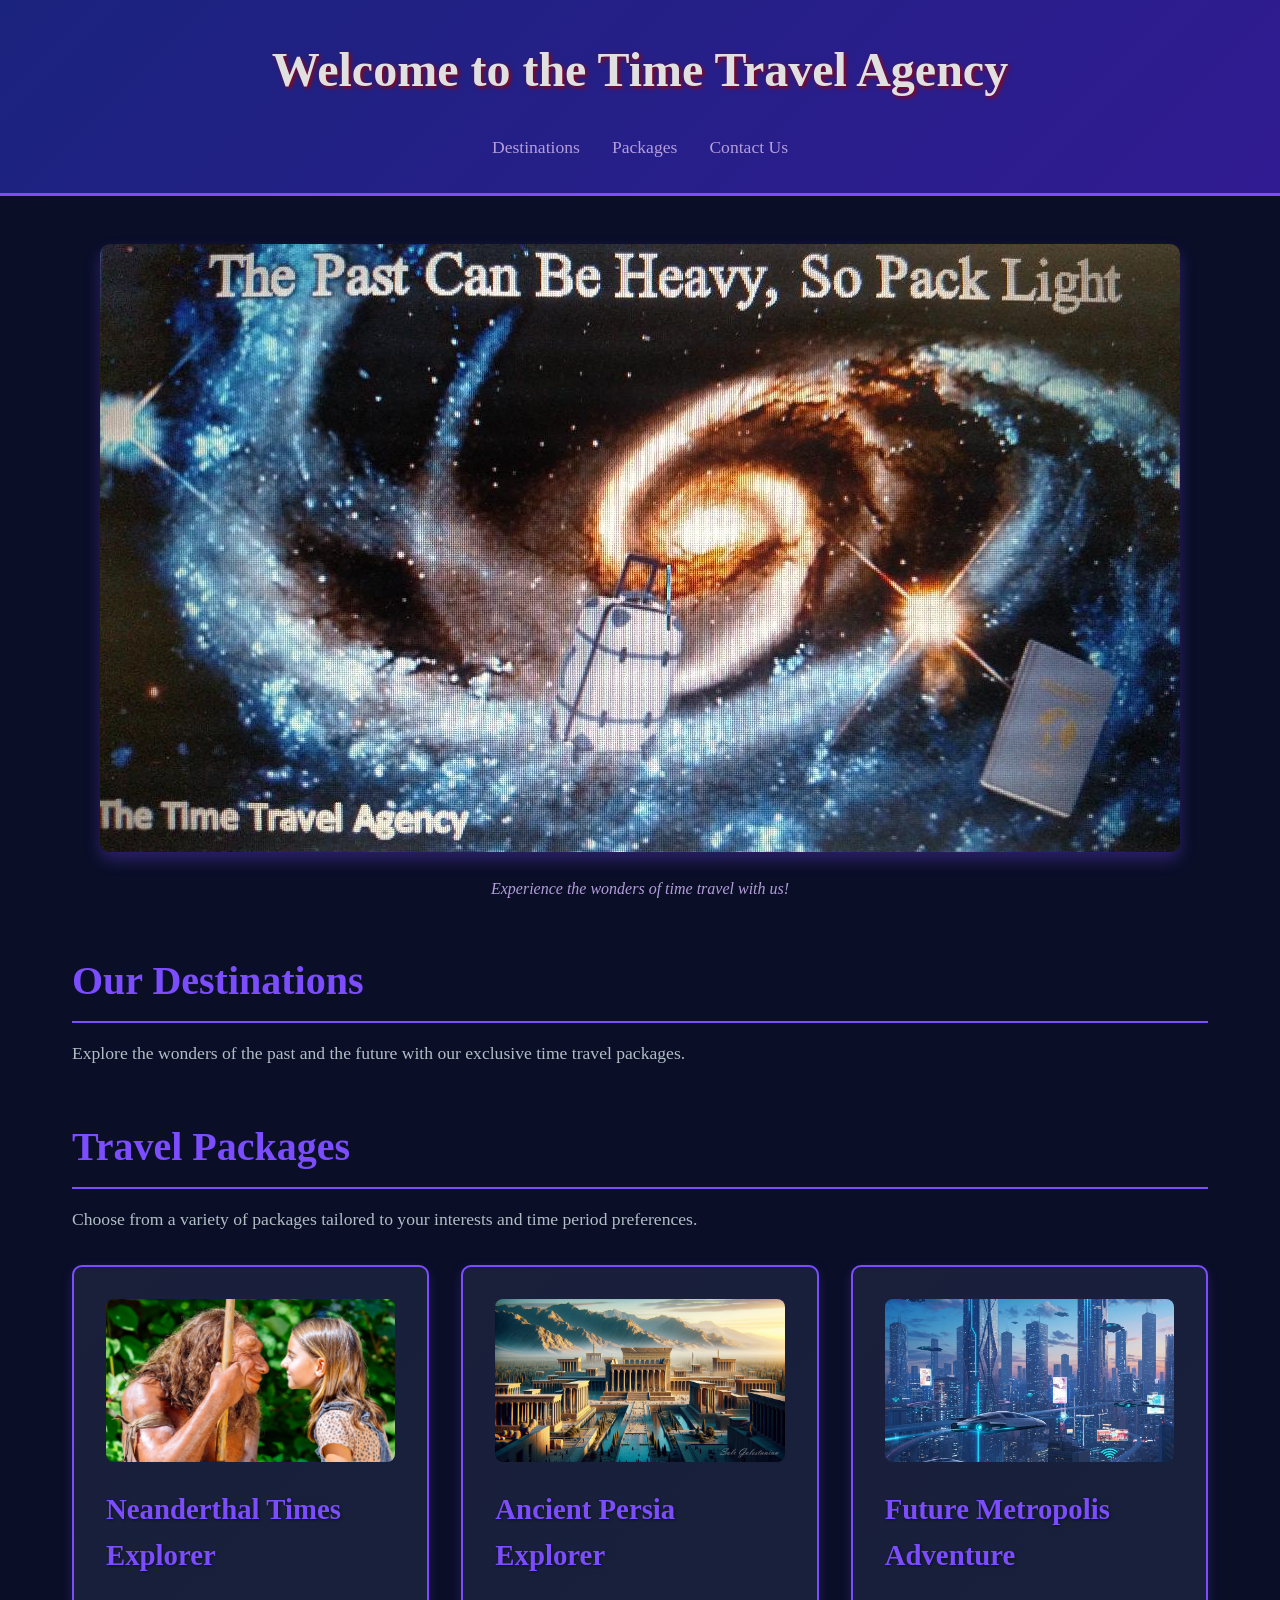
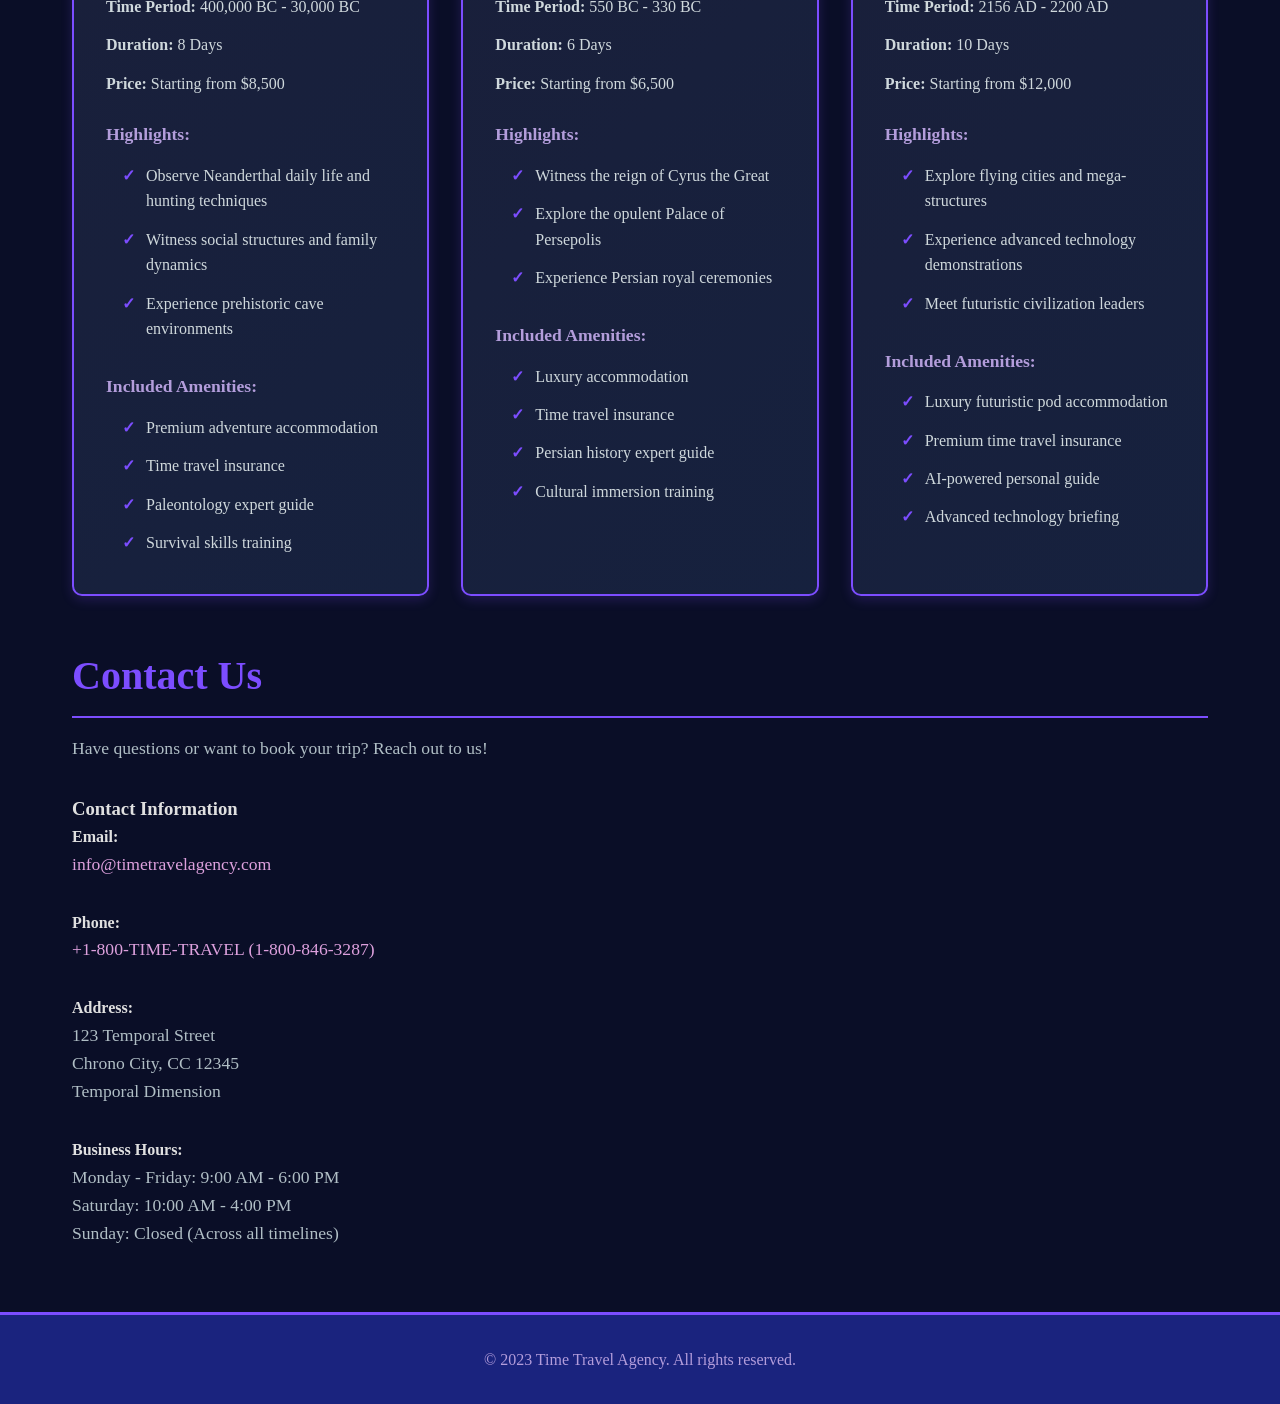
<file: index.html>
<!DOCTYPE html>
<html lang="en">

<head>
    <meta charset="UTF-8">
    <meta name="viewport" content="width=device-width, initial-scale=1.0">
    <title>Time Travel Agency</title>
    <link rel="stylesheet" href="styles.css">
</head>

<body>
    <header>
        <h1>Welcome to the Time Travel Agency</h1>
        <nav>
            <ul>
                <li><a href="#destinations">Destinations</a></li>
                <li><a href="#packages">Packages</a></li>
                <li><a href="#contact">Contact Us</a></li>
            </ul>
        </nav>
    </header>

    <main>

        <figure>
            <img src="travel.jpg" alt="Time Travel Image">
            <figcaption>Experience the wonders of time travel with us!</figcaption>
        </figure>
        <section id="destinations">
            <h2>Our Destinations</h2>
            <p>Explore the wonders of the past and the future with our exclusive time travel packages.</p>

        </section>

        <section id="packages">
            <h2>Travel Packages</h2>
            <p>Choose from a variety of packages tailored to your interests and time period preferences.</p>
            <div class="packages-container">
                <div class="package-card">
                    <img src="neanderthal.jpg" alt="Neanderthal Times Explorer">
                    <h3>Neanderthal Times Explorer</h3>
                    <p class="time-period"><strong>Time Period:</strong> 400,000 BC - 30,000 BC</p>
                    <p class="duration"><strong>Duration:</strong> 8 Days</p>
                    <p class="price"><strong>Price:</strong> Starting from $8,500</p>
                    <h4>Highlights:</h4>
                    <ul>
                        <li>Observe Neanderthal daily life and hunting techniques</li>
                        <li>Witness social structures and family dynamics</li>
                        <li>Experience prehistoric cave environments</li>
                    </ul>
                    <h4>Included Amenities:</h4>
                    <ul>
                        <li>Premium adventure accommodation</li>
                        <li>Time travel insurance</li>
                        <li>Paleontology expert guide</li>
                        <li>Survival skills training</li>
                    </ul>
                </div>

                <div class="package-card">
                    <img src="perspolis.jpg" alt="Ancient Persia Explorer">
                    <h3>Ancient Persia Explorer</h3>
                    <p class="time-period"><strong>Time Period:</strong> 550 BC - 330 BC</p>
                    <p class="duration"><strong>Duration:</strong> 6 Days</p>
                    <p class="price"><strong>Price:</strong> Starting from $6,500</p>
                    <h4>Highlights:</h4>
                    <ul>
                        <li>Witness the reign of Cyrus the Great</li>
                        <li>Explore the opulent Palace of Persepolis</li>
                        <li>Experience Persian royal ceremonies</li>
                    </ul>
                    <h4>Included Amenities:</h4>
                    <ul>
                        <li>Luxury accommodation</li>
                        <li>Time travel insurance</li>
                        <li>Persian history expert guide</li>
                        <li>Cultural immersion training</li>
                    </ul>
                </div>

                <div class="package-card">
                    <img src="future.jpg" alt="Future Metropolis Adventure">
                    <h3>Future Metropolis Adventure</h3>
                    <p class="time-period"><strong>Time Period:</strong> 2156 AD - 2200 AD</p>
                    <p class="duration"><strong>Duration:</strong> 10 Days</p>
                    <p class="price"><strong>Price:</strong> Starting from $12,000</p>
                    <h4>Highlights:</h4>
                    <ul>
                        <li>Explore flying cities and mega-structures</li>
                        <li>Experience advanced technology demonstrations</li>
                        <li>Meet futuristic civilization leaders</li>
                    </ul>
                    <h4>Included Amenities:</h4>
                    <ul>
                        <li>Luxury futuristic pod accommodation</li>
                        <li>Premium time travel insurance</li>
                        <li>AI-powered personal guide</li>
                        <li>Advanced technology briefing</li>
                    </ul>
                </div>

            </div>
        </section>

        <section id="contact">
            <h2>Contact Us</h2>
            <p>Have questions or want to book your trip? Reach out to us!</p>
            <div class="contact-container">
                <div class="contact-info">
                    <h3>Contact Information</h3>
                    <div class="info-item">
                        <h4>Email:</h4>
                        <p><a href="mailto:info@timetravelagency.com">info@timetravelagency.com</a></p>
                    </div>
                    <div class="info-item">
                        <h4>Phone:</h4>
                        <p><a href="tel:+1-800-TIME-TRAVEL">+1-800-TIME-TRAVEL (1-800-846-3287)</a></p>
                    </div>
                    <div class="info-item">
                        <h4>Address:</h4>
                        <p>123 Temporal Street<br>Chrono City, CC 12345<br>Temporal Dimension</p>
                    </div>
                    <div class="info-item">
                        <h4>Business Hours:</h4>
                        <p>Monday - Friday: 9:00 AM - 6:00 PM<br>Saturday: 10:00 AM - 4:00 PM<br>Sunday: Closed (Across
                            all timelines)</p>
                    </div>
                </div>
            </div>
        </section>
    </main>

    <footer>
        <p>&copy; 2023 Time Travel Agency. All rights reserved.</p>
    </footer>
</body>

</html>
</file>
<file: styles.css>
* {
    margin: 0;
    padding: 0;
    box-sizing: border-box;
}

body {
    font-family: 'Georgia', serif;
    background-color: #0a0e27;
    color: #e0e0e0;
    line-height: 1.6;
}

header {
    background: linear-gradient(135deg, #1a237e 0%, #311b92 100%);
    padding: 2rem 0;
    text-align: center;
    border-bottom: 3px solid #7c4dff;
}

header h1 {
    font-size: 3rem;
    margin-bottom: 1.5rem;
    text-shadow: 2px 2px 4px rgba(158, 1, 1, 0.897);
}

nav ul {
    list-style: none;
    display: flex;
    justify-content: center;
    gap: 2rem;
    flex-wrap: wrap;
}

nav a {
    color: #b39ddb;
    text-decoration: none;
    font-size: 1.1rem;
    transition: color 0.3s ease;
}

nav a:hover {
    color: #7c4dff;
    text-decoration: underline;
}

main {
    max-width: 1200px;
    margin: 3rem auto;
    padding: 0 2rem;
}

figure {
    text-align: center;
    margin-bottom: 3rem;
}

figure img {
    max-width: 100%;
    height: auto;
    border-radius: 10px;
    box-shadow: 0 8px 16px rgba(124, 77, 255, 0.3);
}

figcaption {
    margin-top: 1rem;
    color: #b39ddb;
    font-style: italic;
}

section {
    margin: 3rem 0;
}

section h2 {
    font-size: 2.5rem;
    margin-bottom: 1rem;
    color: #7c4dff;
    border-bottom: 2px solid #7c4dff;
    padding-bottom: 0.5rem;
}

section p {
    font-size: 1.1rem;
    margin-bottom: 2rem;
    color: #b0bec5;
}

/* Packages Section */
.packages-container {
    display: grid;
    grid-template-columns: repeat(auto-fit, minmax(300px, 1fr));
    gap: 2rem;
    margin-top: 2rem;
}

.package-card {
    background: linear-gradient(135deg, #1a1f3a 0%, #16213e 100%);
    border: 2px solid #7c4dff;
    border-radius: 10px;
    padding: 2rem;
    transition: all 0.3s ease;
    box-shadow: 0 4px 12px rgba(124, 77, 255, 0.2);
}

.package-card:hover {
    transform: translateY(-5px);
    box-shadow: 0 8px 24px rgba(124, 77, 255, 0.4);
    border-color: #b39ddb;
}

.package-card h3 {
    color: #7c4dff;
    font-size: 1.8rem;
    margin-bottom: 1rem;
    text-shadow: 1px 1px 3px rgba(0, 0, 0, 0.5);
}

.package-card img {
    width: 100%;
    height: auto;
    aspect-ratio: 16/9;
    object-fit: cover;
    border-radius: 8px;
    margin-bottom: 1rem;
}

.package-card h4 {
    color: #b39ddb;
    margin-top: 1.5rem;
    margin-bottom: 0.5rem;
    font-size: 1.1rem;
}

.package-card p {
    margin: 0.8rem 0;
    font-size: 1rem;
    color: #cfd8dc;
}

.time-period,
.duration,
.price {
    color: #b39ddb;
}

.package-card ul {
    list-style: none;
    margin-left: 1rem;
}

.package-card li {
    padding: 0.4rem 0;
    color: #cfd8dc;
    position: relative;
    padding-left: 1.5rem;
}

.package-card li:before {
    content: "✓";
    position: absolute;
    left: 0;
    color: #7c4dff;
    font-weight: bold;
}

footer {
    text-align: center;
    padding: 2rem;
    background: #1a237e;
    border-top: 3px solid #7c4dff;
    margin-top: 4rem;
    color: #b39ddb;
}

.info-item a {
    color: plum;
    text-decoration: none;
}

.info-item a:hover {
    text-decoration: underline;
}

/* Responsive Design */
@media (max-width: 768px) {
    header h1 {
        font-size: 2rem;
    }

    nav ul {
        gap: 1rem;
    }

    .packages-container {
        grid-template-columns: 1fr;
    }

    section h2 {
        font-size: 1.8rem;
    }
}
</file>
